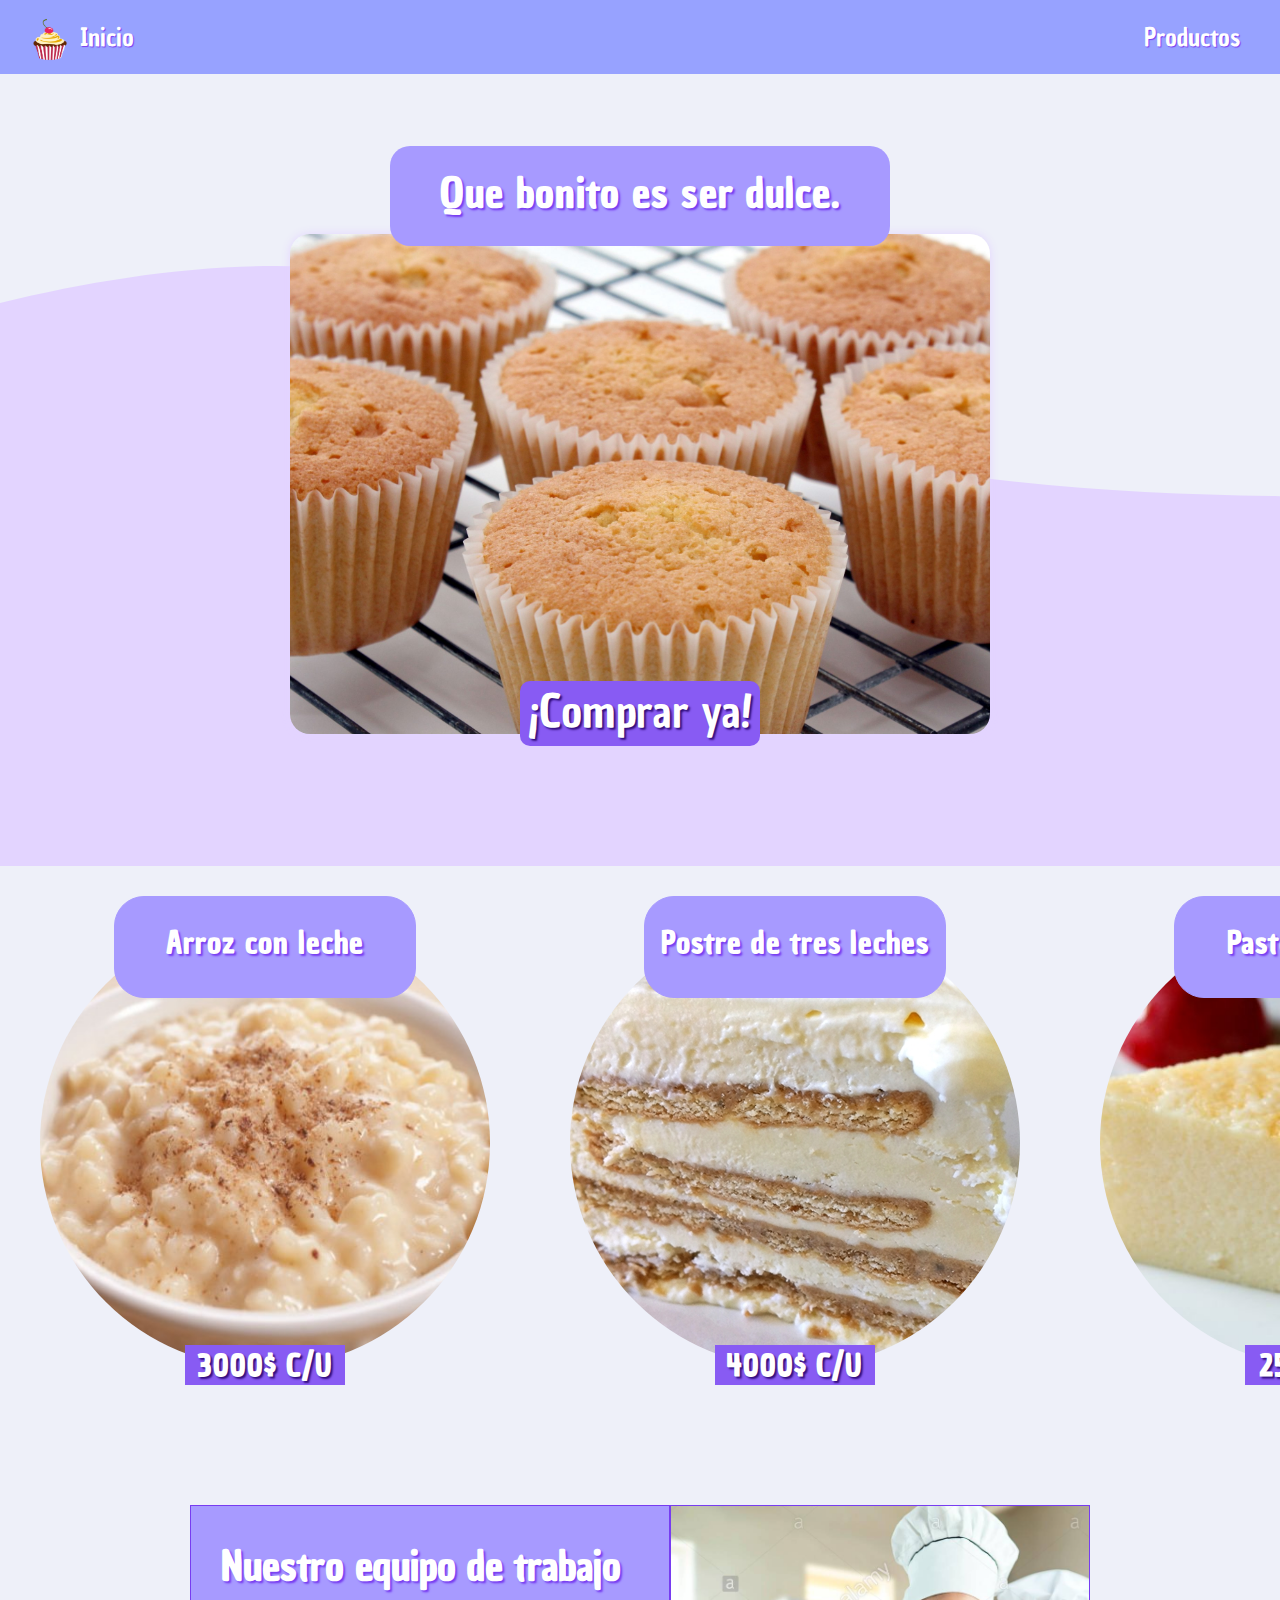
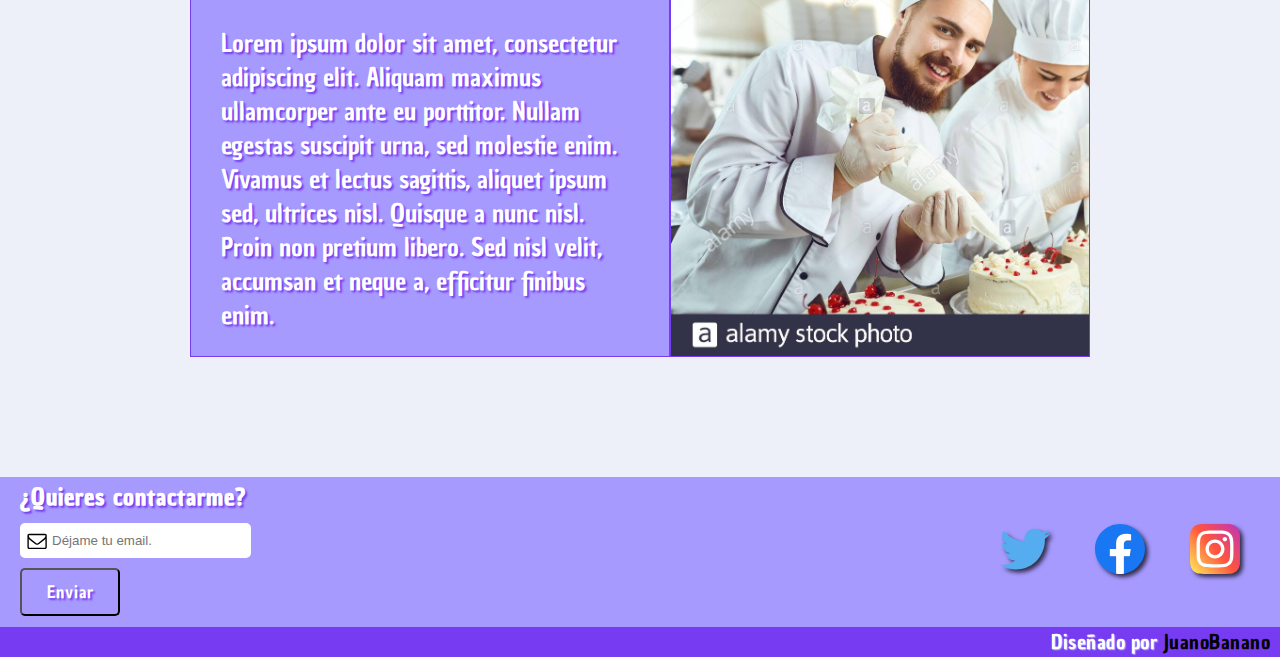
<file: index.html>
<!DOCTYPE html>
<html lang="es">
<head>
    <link rel="stylesheet" type="text/css" href="css/styles.css">
    <link rel="stylesheet" type="text/css" href="css/mobile.css">
    <link rel="stylesheet" type="text/css" href="css/animation.css">
    <meta charset="UTF-8">
    <meta name="viewport" content="width=device-width, initial-scale=1.0">
    <link rel= "icon" type="image/png" href="images/logo.png" />
    <title>Pastelitos</title>
    <link href="https://fonts.googleapis.com/css2?family=Chau+Philomene+One&display=swap" rel="stylesheet">
</head>
<body>
    <!-- Aquí empieza el nav bar -->
    <div class="container_nav fadeInDown">
        <nav>
            <div class="brand_image">
                <img class="nav_logo" src='images/logo.png' alt="Logo" height="50px" width="40px">
                <div class="inicio">
                    <a href="index.html">Inicio</a>
                </div>
            </div>
            <div class="nav_options">
                <ul>
                        <li><a href="producto.html">Productos</a></li>
                </ul>
            </div>
        </nav>
    </div>
    <!-- Aquí acaba el nav bar -->

    <!-- Aquí empieza Main section -->
    <div class="container fadeInUp">
        <div class="main_section" >
            <figure>
            <img src="images/Hero.jpg" alt="Cupcake" height="500px" width="700px">
            </figure>
            <a href="ventas.html" class="main_button">¡Comprar ya!</a>
            <h1><strong>Que bonito es ser dulce.</strong></h1>
        </div>
    </div>
    <div class="background_main_section"></div>
    <!-- Aquí acaba Main section -->
    <!-- Aquí empieza Products section -->
    <div class="products fadeIn">
        <section class="product1">
            <div class="name_product">
                <h2>Arroz con leche</h2>
            </div>
            <figure>
                <img src="images/arrozconeche.jpg" alt="Arroz con leche" >
            </figure>
            <div class="price_product">
                <h2>3000$ C/U</h2>
            </div>
        </section>
        <section class="product2">
            <div class="name_product">
                <h2>Postre de tres leches</h2>
            </div>
            <figure>
                <img src="images/postretresleches.jpg">
            </figure>
            <div class="price_product">
                <h2>4000$ C/U</h2>
            </div>
        </section>
        <section class="product3">
            <div class="name_product">
                <h2>Pastel de queso</h2>
            </div>
            <figure>
                <img src="images/pasteldequeso.jpg" alt="Pastel de queso<">
            </figure>
            <div class="price_product">
                <h2>2500$ C/U</h2>
            </div>
        </section>
    </div>
    <!-- Aquí acaba Products section -->
    <!-- Aquí empieza Member section -->
    <div class="container">
        <div class="members fadeIn">
            <div class="members_text">
                <h2>
                    Nuestro equipo de trabajo
                </h2>
                <p height: 450px width: 450px>Lorem ipsum dolor sit amet, consectetur adipiscing elit. Aliquam maximus ullamcorper ante eu porttitor. Nullam egestas suscipit urna, sed molestie enim. Vivamus et lectus sagittis, aliquet ipsum sed, ultrices nisl. Quisque a nunc nisl. Proin non pretium libero. Sed nisl velit, accumsan et neque a, efficitur finibus enim.</p>
            </div>
            <div class="members_image">
                <figure>
                </figure>
            </div>
        </div>
    </div>
    <!-- Aquí acaba Member  section -->
    <!-- Aquí empieza Footer section -->
    <section id="contacto" class="contact fadeInUp">        
        <form class="form-email" action="/suscripcion/">
            <h3>¿Quieres contactarme?</h3>
            <input class="form-text" type="text" placeholder="Déjame tu email.">
            <button>Enviar</button>
        </form>
        <div class="social">
            <a href="https://twitter.com/explore" class="social-link twitter" target="_blank"></a>
            <a href="https://es-la.facebook.com/" class="social-link facebook" target="_blank"></a>
            <a href="https://www.instagram.com/?hl=es-la" class="social-link instagram" target="_blank"></a>
        </div>
    </section>
    <footer class="footer">
        <div class="footer_bottom">
        </div>
        <div class="footer-design">
            <p class="footer-design">Diseñado por <a href ="https://www.youtube.com/watch?v=GYtZtZsxlUA" target="_blank">JuanoBanano</a></p>
        </div>
    </footer>
    <!-- Aquí acaba Footer section -->
</body>
</html>
</file>
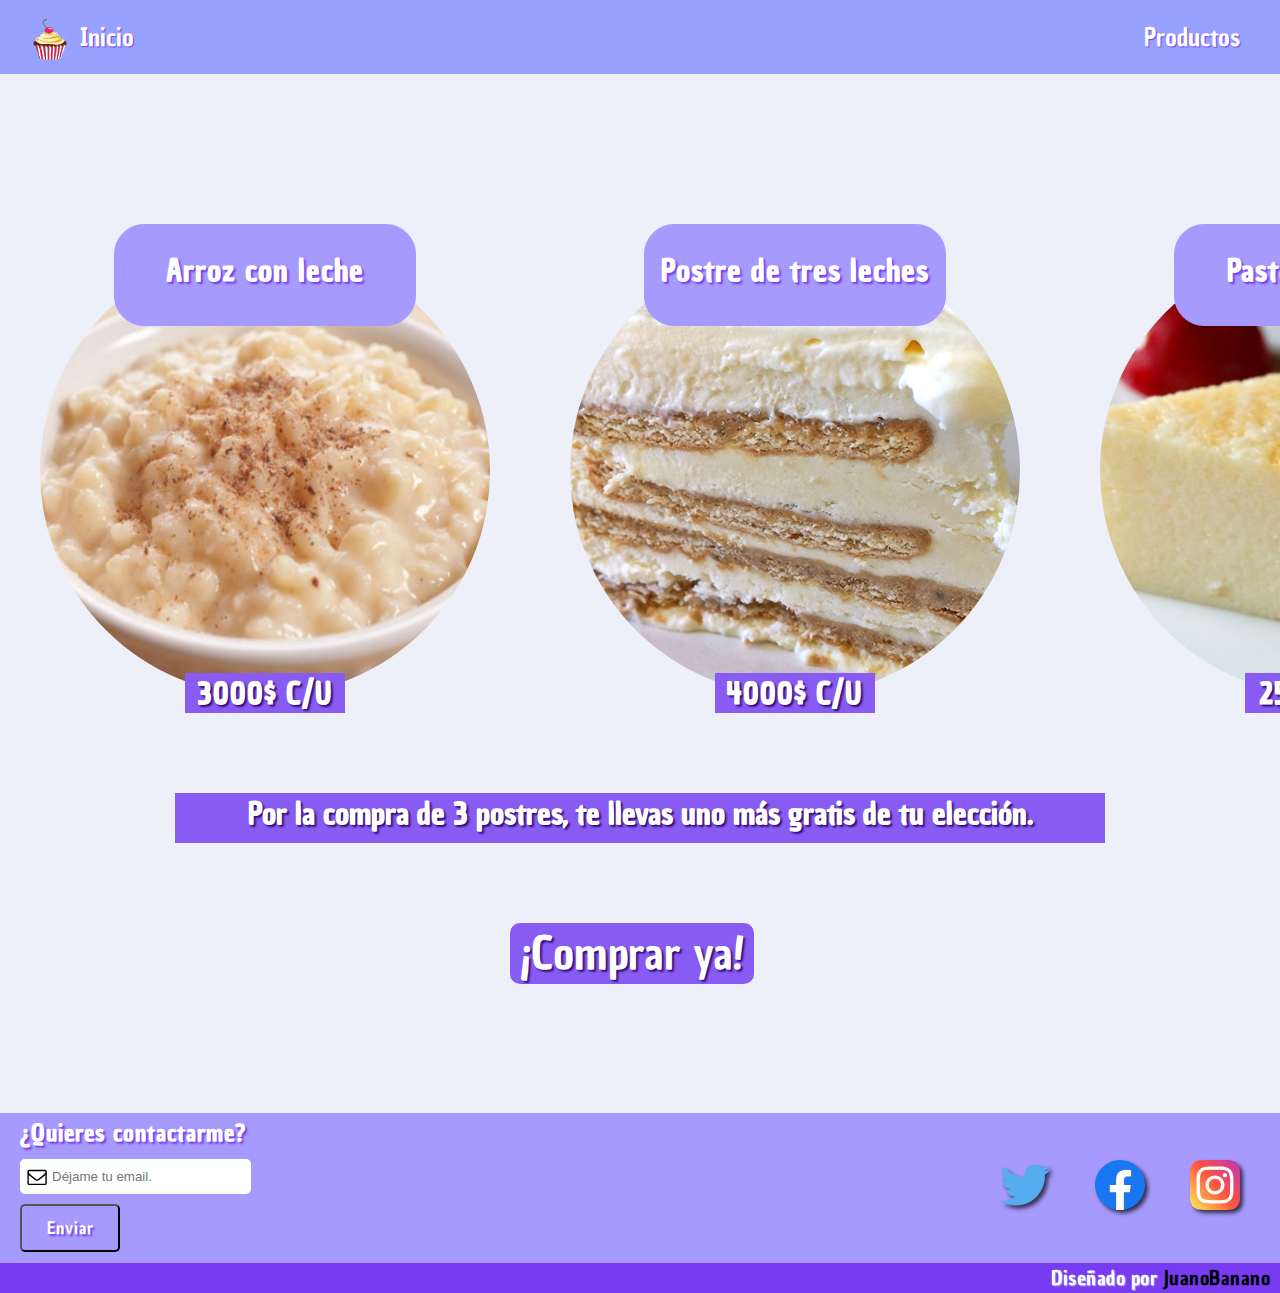
<file: producto.html>
<!DOCTYPE html>
<html lang="es">
<head>
    <link rel="stylesheet" type="text/css" href="css/styles.css">
    <link rel="stylesheet" type="text/css" href="css/mobile.css">
    <link rel="stylesheet" type="text/css" href="css/animation.css">
    <link rel="stylesheet" type="text/css" href="css/grid.css">
    <meta charset="UTF-8">
    <meta name="viewport" content="width=device-width, initial-scale=1.0">
    <link rel= "icon" type="image/png" href="images/logo.png" />
    <title>Pastelitos</title>
    <link href="https://fonts.googleapis.com/css2?family=Chau+Philomene+One&display=swap" rel="stylesheet">
</head>
<body>
    <!-- Aquí empieza el nav bar -->
    <div class="container_nav fadeInDown">
        <nav>
            <div class="brand_image">
                <img class="nav_logo" src='images/logo.png' alt="Logo" height="50px" width="40px">
                <div class="inicio">
                    <a href="index.html">Inicio</a>
                </div>
            </div>
            <div class="nav_options">
                <ul>
                        <li><a href="producto.html">Productos</a></li>
                </ul>
            </div>
        </nav>
    </div>
    <!-- Aquí acaba el nav bar -->
    <!-- Aquí empieza Products section -->
    <div class="products fadeIn">
        <section class="product1">
            <div class="name_product">
                <h2>Arroz con leche</h2>
            </div>
            <figure>
                <img src="images/arrozconeche.jpg" alt="Arroz con leche" >
            </figure>
            <div class="price_product">
                <h2>3000$ C/U</h2>
            </div>
        </section>
        <section class="product2">
            <div class="name_product">
                <h2>Postre de tres leches</h2>
            </div>
            <figure>
                <img src="images/postretresleches.jpg" alt="Postre de tres leches">
            </figure>
            <div class="price_product">
                <h2>4000$ C/U</h2>
            </div>
        </section>
        <section class="product3">
            <div class="name_product">
                <h2>Pastel de queso</h2>
            </div>
            <figure>
                <img src="images/pasteldequeso.jpg" alt="Pastel de queso<">
            </figure>
            <div class="price_product">
                <h2>2500$ C/U</h2>
            </div>
        </section>
    </div>
    <div class="message fadeIn">
        <h2>Por la compra de 3 postres, te llevas uno más gratis de tu elección.</h2>
    </div>
    <div class="main_button_product fadeIn">
        <a href="ventas.html" class="main_button" class="main_button">¡Comprar ya!</a>
    </div>
    <!-- Aquí acaba Products section -->
    <!-- Abajo queda el GRID sin usar -->
        <!-- <div id="row1" class="row">
            <div class="col-4">Ingredientes</div>
            <div class="col-4">Ingredientes</div>
            <div class="col-4">Ingredientes</div>
        </div>
    </div> --> 
    <!-- Aquí empieza Footer section -->
    <section id="contacto" class="contact fadeInUp">        
        <form class="form-email" action="/suscripcion/">
            <h3>¿Quieres contactarme?</h3>
            <input class="form-text" type="text" placeholder="Déjame tu email.">
            <button>Enviar</button>
        </form>
        <div class="social">
            <a href="https://twitter.com/explore" class="social-link twitter" target="_blank"></a>
            <a href="https://es-la.facebook.com/" class="social-link facebook" target="_blank"></a>
            <a href="https://www.instagram.com/?hl=es-la" class="social-link instagram" target="_blank"></a>
        </div>
    </section>
    <footer class="footer">
        <div class="footer_bottom">
        </div>
        <div class="footer-design">
            <p class="footer-design">Diseñado por <a href ="https://www.youtube.com/watch?v=GYtZtZsxlUA" target="_blank">JuanoBanano</a></p>
        </div>
    </footer>
    <!-- Aquí acaba Footer section -->
</body>
</html>
</file>
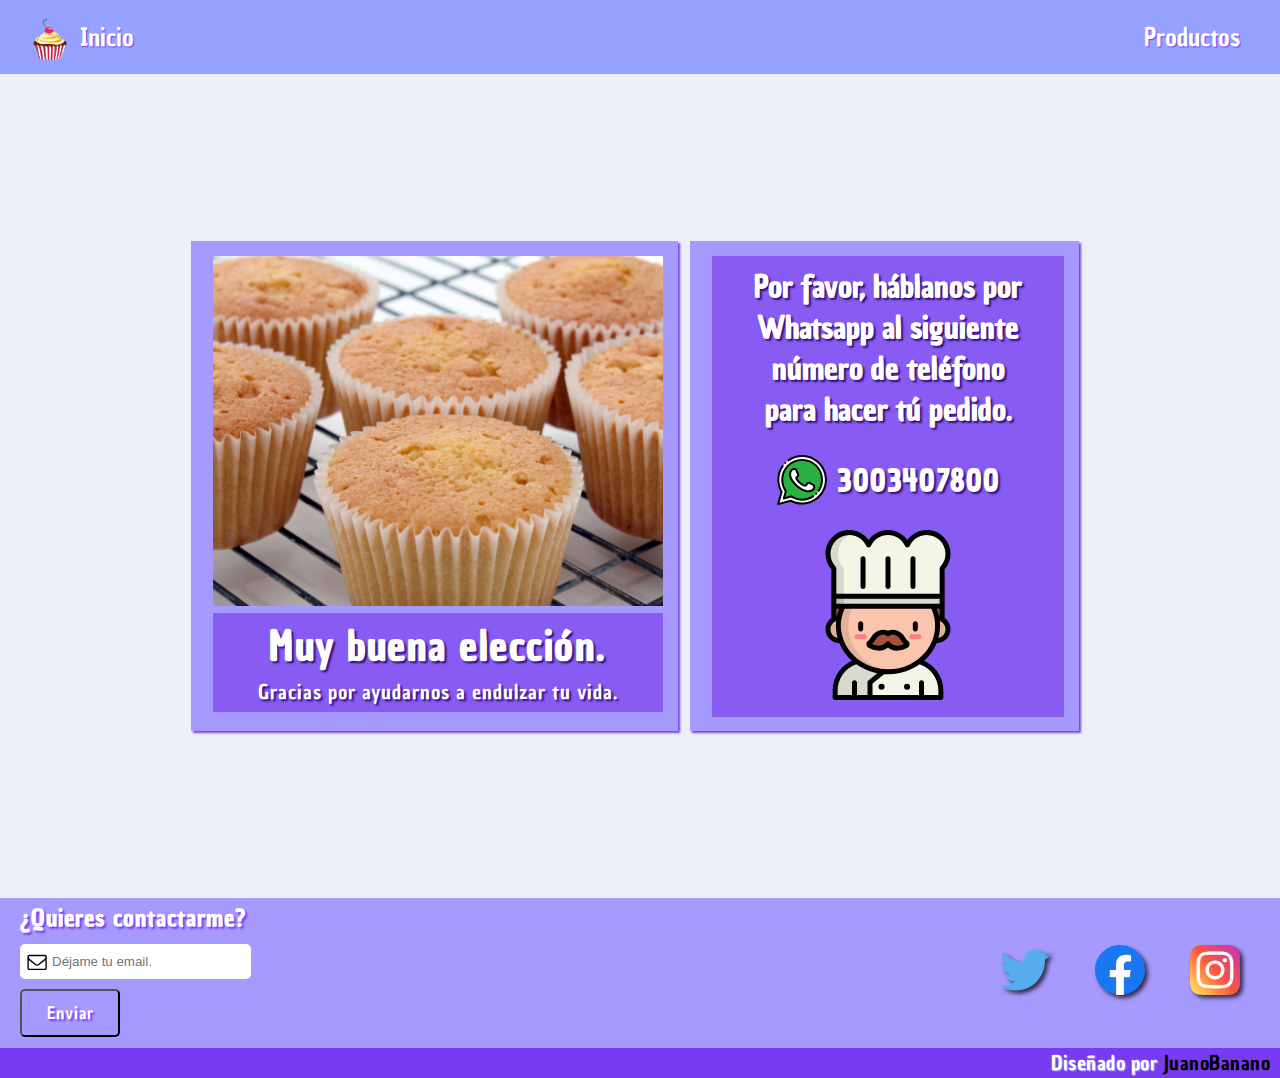
<file: ventas.html>
<!DOCTYPE html>
<html lang="es">
<head>
    <link rel="stylesheet" type="text/css" href="css/styles.css">
    <link rel="stylesheet" type="text/css" href="css/mobile.css">
    <link rel="stylesheet" type="text/css" href="css/animation.css">
    <link rel="stylesheet" type="text/css" href="css/grid.css">
    <meta charset="UTF-8">
    <meta name="viewport" content="width=device-width, initial-scale=1.0">
    <link rel= "icon" type="image/png" href="images/logo.png" />
    <title>Pastelitos</title>
    <link href="https://fonts.googleapis.com/css2?family=Chau+Philomene+One&display=swap" rel="stylesheet">
</head>
<body>
    <!-- Aquí empieza el nav bar -->
    <div class="container_nav fadeInDown">
        <nav>
            <div class="brand_image">
                <img class="nav_logo" src='images/logo.png' alt="Logo" height="50px" width="40px">
                <div class="inicio">
                    <a href="index.html">Inicio</a>
                </div>
            </div>
            <div class="nav_options">
                <ul>
                        <li><a href="producto.html">Productos</a></li>
                </ul>
            </div>
        </nav>
    </div>
    <!-- Aquí acaba el nav bar -->
    <!-- Aquí empieza Formulario-Venta section -->
    <div class="formulario_compra fadeIn">
        <div class="container">
            <div class="row">
                    <div class="modulo_pago" class="col-4">
                        <div class="modulo_pagoImg">
                            <img src="images/Hero.jpg" alt="Postres" height="350" width="450">
                        </div>
                        <div class="modulo_pagoText">
                            <h3>Muy buena elección.</h3>
                            <p>Gracias por ayudarnos a endulzar tu vida.</p>
                        </div>
                    </div>
                    <div class="col-8">
                        <div class="modulo_pago">
                            <div class="box_modulopago">
                                <h2>Por favor, háblanos por Whatsapp al siguiente número de teléfono <br> para hacer tú pedido.</h2>
                                <div class="number">
                                    <img src="images/whatsapp.svg" alt="whatsapp" width="50px">
                                    <h2>3003407800</h2>
                                </div>
                                <img src="images/cocinero.svg" alt="cocinero" width="170px">
                            </div>
                        </div>
                    </div>
            </div>
        </div>
    </div>
    
    <!-- Aquí acaba Formulario-Venta section -->
    <!-- Aquí empieza Footer section -->
    <section id="contacto" class="contact fadeInUp">        
        <form class="form-email" action="/suscripcion/">
            <h3>¿Quieres contactarme?</h3>
            <input class="form-text" type="text" placeholder="Déjame tu email.">
            <button>Enviar</button>
        </form> <a href=""></a>
        <div class="social">
            <a href="https://twitter.com/explore" class="social-link twitter" target="_blank"></a>
            <a href="https://es-la.facebook.com/" class="social-link facebook" target="_blank"></a>
            <a href="https://www.instagram.com/?hl=es-la" class="social-link instagram" target="_blank"></a>
        </div>
    </section>
    <footer class="footer">
        <div class="footer_bottom">
        </div>
        <div class="footer-design">
            <p class="footer-design">Diseñado por <a href ="https://www.youtube.com/watch?v=GYtZtZsxlUA" target="_blank">JuanoBanano</a></p>
        </div>
    </footer>
    <!-- Aquí acaba Footer section -->
</body>
</html>
</file>
<file: css/styles.css>
/* Variables */

:root{
    /* Color */
    --nav-bcolor:#97A2FF;
    --body-color:#eef0f9;
    /* Tipografía */
    /* Espaciado */
}

html,body{
    padding: 0px;
    margin: 0px;
    font-size: 20px;
    font-family: 'Chau Philomene One', sans-serif;
    background-color: var(--body-color);
}

.container{
    width: 900px;
    margin: 0 auto;
    justify-content: inherit;
    align-items: inherit;
    height: inherit;
    flex-wrap: inherit;
}

/* Navegación */

nav{
    width: 100%;
    background-color: var(--nav-bcolor);
    display: flex;
    justify-content: space-between;
    align-items: center;
    margin-bottom: 120px;
}

nav ul{
    display: flex;
    list-style: none;
}
nav li{
    padding-right: 40px;
    color: white;
}
nav li a{
    color: white;
    text-decoration: none;
    text-shadow: 1px 1px 1px #773cf1;
    font-size: 25px;
}
nav li a:hover{
    color: grey;
}

.brand_image{
    display: flex;
    align-items: center;
    justify-content: center;
}

.nav_logo{
    padding-left: 30px;
}

.inicio a{
    padding-left: 10px;
    text-decoration: none;
    color: white;
    text-decoration: none;
    text-shadow: 1px 1px 1px #773cf1;
    font-size: 25px;
}

/* Sección Principal/ Hero */

.main_section{
    padding: 20px;
    text-align: center;
    display: flex;
    flex-direction: column;
}

.main_section h1{
    color: white;
    padding-top: 20px;
    background-color: #A79AFF;
    margin: 0 auto;
    height: 80px;
    width: 500px;
    border-radius: 20px;
    letter-spacing: 1px;
    margin-top: -600px;
    text-shadow: 2px 2px 2px #773cf1;
}

.main_section img{
    margin: auto;
    object-fit: cover;
    flex-shrink: 0;
    border-radius: 20px;
    box-shadow: 0 0 10px #E3D4FF;
}

.main_button{
    height: 60px;
    width: 240px;
    margin: 0 auto;
    border-radius: 10px;
    color: white;
    text-decoration: none;
    background-color: #885bf3;
    margin-top: -80px;
    font-size: 45px;
    cursor: pointer;
    text-shadow: 2px 2px 2px #310d7b;
    padding-bottom: 5px;
}

.main_button:hover{
    background-color: #773cf1;
}

.background_main_section{
    background-image: url("../images/Componente\ 1\ –\ 1.svg");
    height: 600px;
    background-repeat: no-repeat;
    background-position: center;
    background-size: cover; 
}

/* Products */

.products{
    display: flex;
    border: 1px solid inherit;
    flex-wrap: nowrap;
    justify-content: space-evenly;
    text-align: center;
    justify-items: center;
    
}

.name_product{
    letter-spacing: 1px;
    color: white;
    border: 1px solid #A79AFF;
    background-color: #A79AFF;
    border-radius: 30px;
    height: 100px;
    width: 300px;
    margin: 0 auto;
    margin-top:30px ;
    position: relative;
    text-shadow: 2px 2px 2px #773cf1;

}


.product1 img{
    height: 450px;
    width: 450px;
    border-radius: 50%;
    object-fit: cover;
    margin-top: -100px;

}

.product2 img{
    height: 450px;
    width: 450px;
    border-radius: 50%;
    object-fit: cover;
    margin-top: -100px;
}

.product3 img{
    height: 450px;
    width: 450px;
    border-radius: 50%;
    object-fit: cover;
    margin-top: -100px;
}

.price_product h2{
    height: 40px;
    width: 160px;
    margin: auto;
    color: white;
    background-color: #885bf3;
    text-shadow: 2px 2px 2px #310d7b;
    letter-spacing: 1px;
    align-items: center;
    margin-top: -50px;
    position: relative;
    letter-spacing: 1px;
}
/* Products CSS+*/

.message{
    margin: auto;
    margin-top: 80px;
    height: 50px;
    width: 930px;
    text-align: center;
    color: white;
    background-color: #885bf3;
    text-shadow: 2px 2px 2px #310d7b;
}

.main_button_product{
    margin: 0 auto;
    margin-top: 80px;
    height: 70px;
    width: 260px;
}

.main_button_product a{
    padding: 0 10px 0 10px;
}
/* Sección Members */

.members{
    display: flex;
    align-items: center;
    justify-content: center;
    margin-top: 120px;
    margin-bottom: 120px;
}

.members_text{
    border: 1px solid #773cf1;;
    height: 450px;
    width: 450px;
    padding-left: 30px;
    padding-right: 30px;
    background-color: #A79AFF;
    color: white;
    text-shadow: 2px 2px 2px #773cf1;

}

.members_text h2{
    font-size: 40px;
}

.members_text p {
    font-size: 25px;
}

.members_image{
    border: 1px solid #773cf1;
    background-image: url(../images/Pasteleros2.jpg);
    height: 450px;
    width: 450px;
    background-size: cover;
}

.members_image img{
    object-fit: cover;
    flex-shrink: 0;
    object-fit: cover;
}

/* Footer */

.contact{
    background-color: #A79AFF;
    color: white;
    height: 150px;
    display: flex;
    align-items: center;
    justify-content: space-between;
    margin-top: 120px;
}

.social a {
    background-repeat: no-repeat;
    margin-right: 40px;

}

.social-link{
    display: inline-block;
    width: 50px;
    height: 50px;

}

.social-link.twitter{
    background-image: url("../images/twitter-seeklogo.com.svg");
    background-size: 50px 50px;
    -webkit-filter: drop-shadow( 3px 3px 2px rgba(0, 0, 0, .7));
    filter: drop-shadow( 3px 3px 2px rgba(0, 0, 0, .7));
}

.social-link.facebook{
    background-image: url("../images/Facebook_f_logo_\(2019\).svg");
    background-size: 50px 50px;
    -webkit-filter: drop-shadow( 3px 3px 2px rgba(0, 0, 0, .7));
    filter: drop-shadow( 3px 3px 2px rgba(0, 0, 0, .7));
}

.social-link.instagram{
    background-image: url("../images/instagram-bosquejado.svg");
    background-size: 50px 50px;
    -webkit-filter: drop-shadow( 3px 3px 2px rgba(0, 0, 0, .7));
    filter: drop-shadow( 3px 3px 2px rgba(0, 0, 0, .7));
    
}

.form-text {
    padding: 8px 20px 8px 30px;
    margin-left: 20px;
    border-style: solid;
    border-color: white;
    background-image: url("../images/Envelope_font_awesome.svg");
    background-size: 20px 20px;
    background-repeat: no-repeat;
    border-radius: 5px;
    background-position-y: center;
    background-position-x: 5px;      
}


.form-email h3{
    margin-left: 20px;
    letter-spacing: 1px;
    margin-bottom: 10px;
    text-shadow: 2px 2px 2px #773cf1;
}

.form-email button{
    font-family: 'Chau Philomene One', sans-serif;
    font-size: 17px;
    letter-spacing: 1px;
    color: white;
    display: block;
    margin-top: 10px;
    background:transparent;
    width: 100px;
    padding: 10px;
    border-radius: 5px;
    padding-left: 10px;
    margin-left: 20px;
    margin-bottom: 30px;
    text-shadow: 2px 2px 2px #773cf1;
}

.form-email button:hover{
    color: rgb(187, 183, 183);
    cursor: pointer;
}

.footer{
    margin: 0px;
    background-color: #773cf1;
    display: flex;
    align-items: center;
    justify-content: space-between;
    color: white;
    padding-left: 20px;
    letter-spacing: 1px;
    padding-right: 20px;
    height: 30px;
    margin-bottom: 0px;
}

.footer-design p{
    margin:-10px;
    text-shadow: 1px 1px 1px #A79AFF;
    letter-spacing: 0.5px;
}

.footer-design a{
    color: #000000;
    text-decoration: none;
    text-shadow: none;
}

.footer-design a:hover{
    color: #A79AFF;
}

.footer img{
vertical-align: middle;
}

/* VENTA */


.modulo_pago{
    margin: 37px 1px;
    background-color:  #A79AFF;
    box-shadow: 2px 2px 2px #773cf1;
    padding: 15px;
    padding-left: 22px;
    height: 460px;
    color: white;
    text-shadow: 2px 2px 2px #310d7b;
    text-align: center;
}

.box_modulopago{
    background-color: #885BF3;
    padding: 10px;
}

.box_modulopago h2{
    margin: 0 ;
}

.number{
    display: flex;
    justify-content: center;
    align-items: center;
    margin: 25px 50px;
    letter-spacing: 1px;
}

.number h2{
    padding-left: 10px;

}

.modulo_pagoImg img{
    object-fit: cover;
}

.modulo_pagoText{
    text-align: center;
    color: white;
    background-color: #885bf3;
    text-shadow: 2px 2px 2px #310d7b;
    padding: 1px;
}
.modulo_pagoText h3{
    letter-spacing: 1.5px;
    margin: 5px;
    font-size: 40px;
}
.modulo_pagoText p{
    letter-spacing: 1px;
    margin: 5px;
    font-size: 20px;
}
</file>
<file: css/mobile.css>
@media (max-width: 600px) {

.products{
    display: inherit;
    height: auto;
}

.main_section{
    text-align: center;
    justify-items: center;
}

}
</file>
<file: css/animation.css>
.fadeIn{
    -webkit-animation-duration: 2s;
    animation-duration: 2s;
    -webkit-animation-fill-mode: both;
    animation-fill-mode: both;
    -webkit-animation-name: fadeIn;
    animation-name: fadeIn;
}

@keyframes fadeIn{
    from{
        opacity: 0;
    }
    to{
        opacity: 1;
    }
}

.fadeInDown{
    -webkit-animation-duration: 1s;
    animation-duration: 1s;
    -webkit-animation-fill-mode: both;
    animation-fill-mode: both;
    -webkit-animation-name: fadeInDown;
    animation-name: fadeInDown;
}

@keyframes fadeInDown{
    from{
        opacity: 0;
        -webkit-transform: translate3d(0,-100%,0);
        transform: translate3d(0,-100%,0);
    }
    to{
        opacity: 1;
        -webkit-transform: translate3d(0, 0, 0);
        transform: translate3d(0, 0, 0);
    }
}

.fadeInUp{
    -webkit-animation-duration: 1s;
    animation-duration: 1s;
    -webkit-animation-fill-mode: both;
    animation-fill-mode: both;
    -webkit-animation-name: fadeInUp;
    animation-name: fadeInUp;
}

@keyframes fadeInUp{
    from{
        opacity: 0;
        -webkit-transform: translate3d(0,100%,0);
        transform: translate3d(0,100%,0);
    }
    to{
        opacity: 1;
        -webkit-transform: translate3d(0, 0, 0);
        transform: translate3d(0, 0, 0);
    }
}
</file>
<file: css/grid.css>
/* GRID */

.container_grid{
    max-width: 900px;
    margin: auto;
}

.row{
    display: flex;
    align-items: center;
}

.col-1{
    width: 8.333333333333333%;
}
.col-2{
    width: 16.66666666666667%;
}
.col-3{
    width: 24.99999999999999;
}
.col-4{
    width: 33.33333333332%;
}
.col-5{
    width: 41.66666666665%;
}
.col-6{
    width: 49.99999999998%;
}
.col-7{
    width: 58.33333333331%;
}
.col-8{
    width: 66.66666666664%;
}
.col-9{
    width: 74.99999999997%;
}
.col-10{
    width: 83.3333333333%;
}
.col-11{
    width: 91.66666666663%;
}
.col-12{
    width: 99.99999999996%;
}

.col-1,.col-2,.col-3,.col-4,.col-5,.col-6,.col-7,.col-8,.col-9,.col-10,.col-11,.col-12{
    padding: 10px;
}

@media (max-width: 900px){
    .row{
        display: inherit;
    }
    .col-1,.col-2,.col-3,.col-4,.col-5,.col-6,.col-7,.col-8,.col-9,.col-10,.col-11,.col-12{
        width: 100%;
    }
}
</file>
